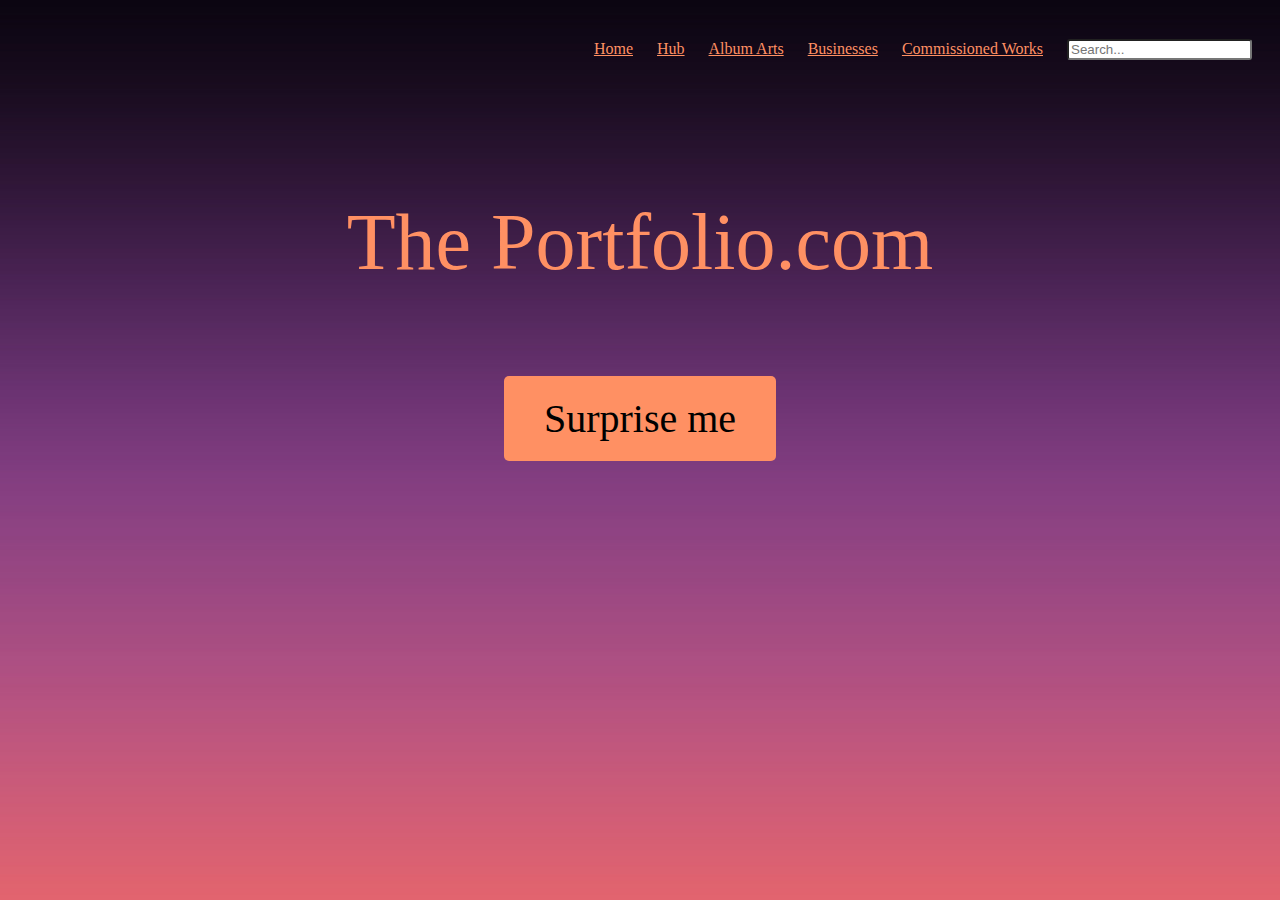
<file: index.html>
<!DOCTYPE html>
<html>
<head>
	<title>Portfolio</title>
	<link rel="stylesheet" type="text/css" href="portfolio.css">
	<link href="https://fonts.googleapis.com/css?family=Open+Sans+Condensed:300&display=swap" rel="stylesheet">


</head>
<body>
	<header>
		<ol class="navbar">
			<li class="navlinks"><a class="navlinks" href="index.html">Home</a></li>
			<li class="navlinks"><a class="navlinks" href="hub.html">Hub</a></li>
			<li class="navlinks"><a class="navlinks" href="albumart.html">Album Arts</a></li>
			<li class="navlinks"><a class="navlinks"href="business.html">Businesses</a></li>
			<li class="navlinks"><a class="navlinks"href="posters.html">Commissioned Works</a></li>
			<li><input type="search" name="search" placeholder="Search..." class="inputbox"></li>
		</ol>

	</header>
	
	<h4>The Portfolio.com</h4>

	<h6><a class="navlinks button" href="random.html"><span id="span1">Surprise me</span></a></h6>

	<!-- <div class="category">
		
		<div id="box1">
			Album Art
		</div>

		<div id="box2">
			Photo Manipulation
		</div>

		<div id="box3">
			Advertising and Branding
		</div>

		

	</div>	 -->
	
	

<div class="box"></div>


	

</body>
</html>
</file>
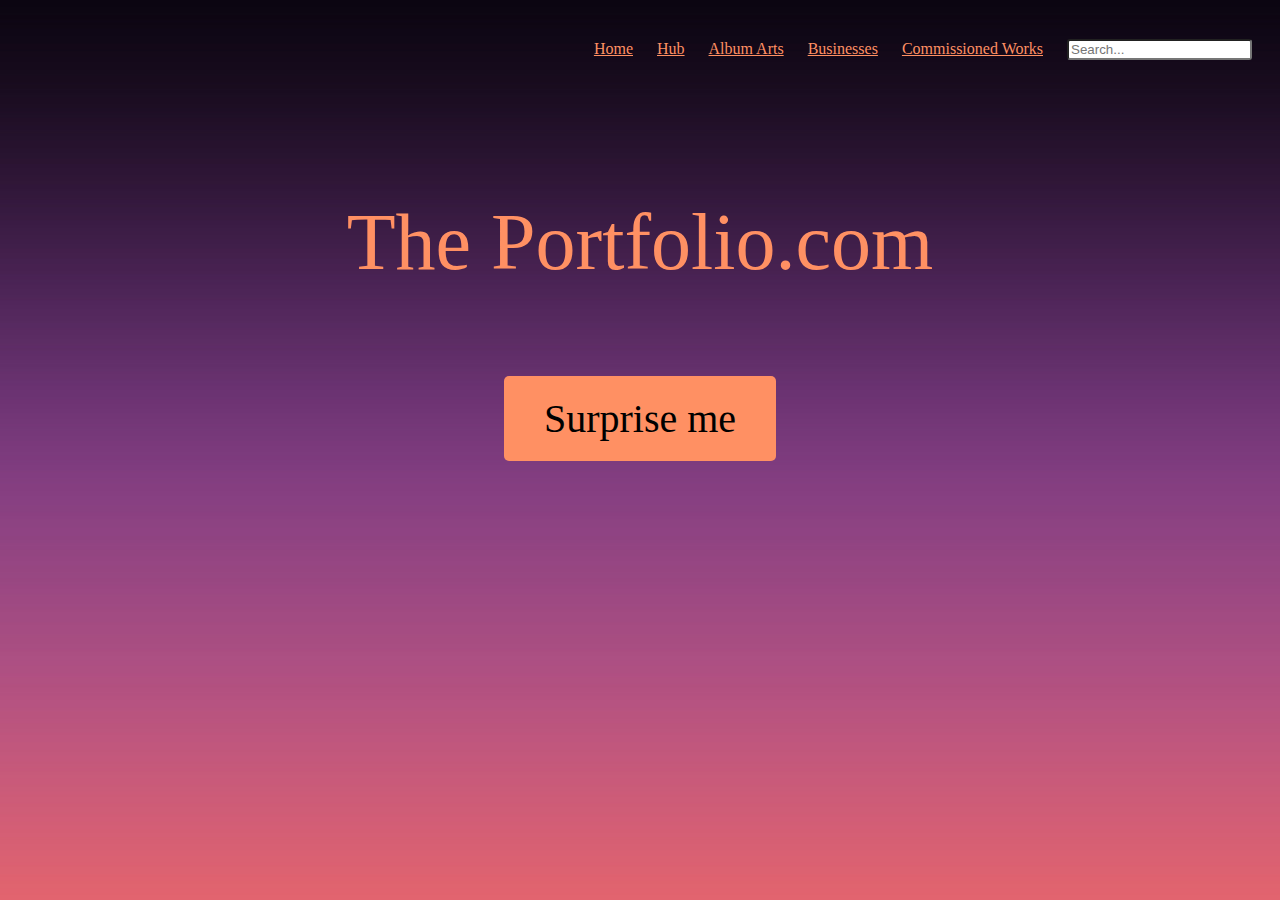
<file: portfolio.html>
<!DOCTYPE html>
<html>
<head>
	<title>Portfolio</title>
	<link rel="stylesheet" type="text/css" href="portfolio.css">


</head>
<body>
	<header>
		<ol class="navbar">
			<li class="navlinks"><a class="navlinks" href="index.html">Home</a></li>
			<li class="navlinks"><a class="navlinks" href="hub.html">Hub</a></li>
			<li class="navlinks"><a class="navlinks" href="albumart.html">Album Arts</a></li>
			<li class="navlinks"><a class="navlinks"href="business.html">Businesses</a></li>
			<li class="navlinks"><a class="navlinks"href="posters.html">Commissioned Works</a></li>
			<li><input type="search" name="search" placeholder="Search..." class="inputbox"></li>
		</ol>

	</header>
	
	<h4>The Portfolio.com</h4>

	<h6><a class="navlinks button" href="random.html"><span id="span1">Surprise me</span></a></h6>

	<!-- <div class="category">
		
		<div id="box1">
			Album Art
		</div>

		<div id="box2">
			Photo Manipulation
		</div>

		<div id="box3">
			Advertising and Branding
		</div>

		

	</div>	 -->
	
	

<div class="box"></div>


	

</body>
</html>
</file>
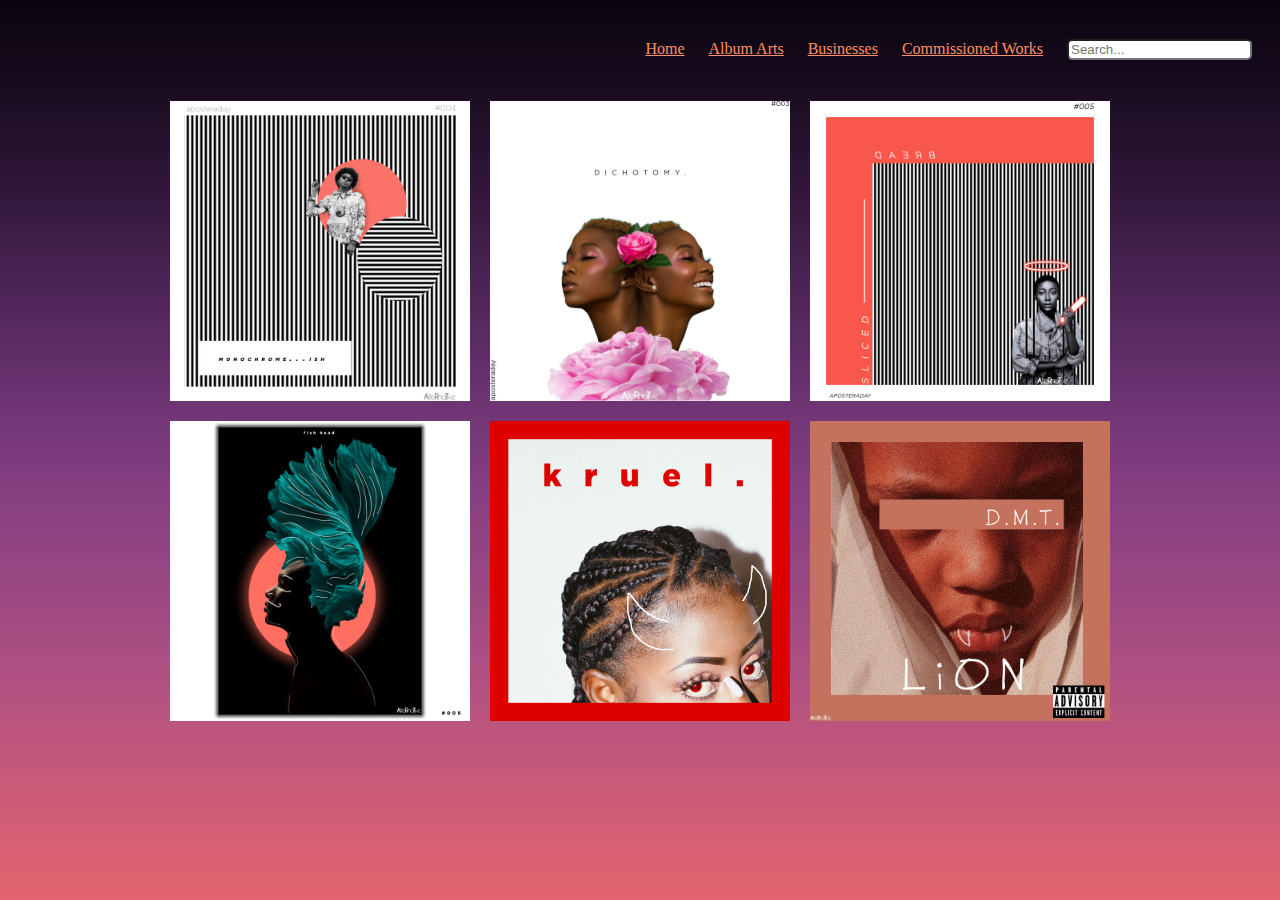
<file: random.html>
<!DOCTYPE html>
<html>
<head>
	<title> At a Glance</title>
	<link rel="stylesheet" type="text/css" href="random.css">
	<link href="https://fonts.googleapis.com/css?family=Open+Sans+Condensed:300&display=swap" rel="stylesheet"> 
</head>
<body>
	<header>
		<ol class="navbar">
			<li class="navlinks"><a class="navlinks" href="portfolio.html">Home</a></li>
			<li class="navlinks"><a class="navlinks" href="albumart.html">Album Arts</a></li>
			<li class="navlinks"><a class="navlinks"href="business.html">Businesses</a></li>
			<li class="navlinks"><a class="navlinks"href="posters.html">Commissioned Works</a></li>
			<li><input type="search" name="search" placeholder="Search..." class="inputbox"></li>
		</ol>
	</header>




	<div class="container">
		<img src="004.png">
		<img src="003.2.png">
		<img src="005.png">
		<img src="006.png">
		<img src="kruel.png">
		<img src="lotachi.png">
		
	</div>

</body>
</html>
</file>
<file: portfolio.css>
html
{
	scroll-behavior: smooth;
}

body
{
	background-image: url(bg.jpg);
	background-size: cover;
}

header
{
	text-align: right;
	padding: 5px 5px;
}



h4
{
	text-align:center;
	color: #ff9063;
	font-family: "Gotham Xlight";
	font-size: 5rem;
	transition: all 1s;
	font-weight: lighter;
}

h4:hover
{
	transform: translateX(70px);
}

h6
{
	text-align:center;
	color: #ff9063;
	font-family: "Gotham Xlight";
	font-size: 2.5rem;
	transition: all 1s;
	font-weight: lighter; 
}


h6:hover
{
	transform: scale(1.2);
}


#span1
{
	padding: 20px 20px;
	color:black;
	transition: all 1s;
}


#span1:hover
{
	transform: scale(3.3);
}

li
{
	list-style: none;
	display: inline-block;
	padding: 5px 10px;
	font-family: "orator std" 'Open Sans Condensed';	
}

p
{
	color:#ff9063;
	font-family:"Agency FB";
	transition:all 2s;
}

p:hover

{
	transform: 
}

.navbar

{
	padding: 5px 5px;
}

.navlinks
{
 	color:#ff9063;
 	transition: all 0.4s ;  

}


.navlinks:hover

{
	/*color: #813d82;*/
	transform: scale(1.2);

}

.button
{
	background-color: #ff9063; 
	padding: 20px 20px;
	border-radius: 5px;
}

.inputbox
{
	border-radius: 3px;
	transition: all 0.5s;

}

	
.inputbox:hover
{

	transform: rotateZ(5deg);
} 

.inputbox:focus
{
	border: solid 3px #ff9063;
}

.category
{
	display: flex;
	justify-content: center;
	flex-wrap: wrap;
	font-family: "orator std" 'Open Sans Condensed';
	font-size: 2em;
}

.span
{
	
}


#box1
{
	background-image: url(lotachi.png);
	background-size: cover;
	height: 300px;
	width: 300px;
	padding: 20px 20px;
	margin: 20px 20px;
}

#box2
{
	background-image: url(IMG_20181226_083207.png);
	background-size: cover;
	height: 600px;
	width: 400px;
	padding: 20px 20px;
	margin: 20px 20px;
}

#box3
{
	background-image: url(black.png);
	background-size: cover;
	height: 300px;
	width: 300px;
	padding: 20px 20px;
	margin: 20px 20px;
}


img{ height: 300px;
width:300px; }




/*.box {
  width: 150px;
  height: 150px;
  background: red;
  margin-top: 20px;
  margin-left: auto;
  margin-right: auto;
  transition:  all 1s, background-color 3s ease-out;
}


.box:hover{
	transform: scale(1.3);
	background-color: green;
}*/
</file>
<file: random.css>
body
{
	background-image: url(bg.jpg);
	background-size: cover;
}


header
{
	text-align: right;
	padding: 5px 5px;

}

li
{
	list-style: none;
	display: inline-block;
	padding: 5px 10px;
	font-family: "orator std" 'Open Sans Condensed';
}

.navbar
{
	padding: 5px 5px;
}

.navlinks
{
	color: #ff9063;
	transition: all 0.4s;
}

.navlinks:hover
{
	transform: scale(1.2);
}

.inputbox
{
	transition: all 0.4s;
	border-radius: 5px;
}

.inputbox:hover
{
	transform: rotateZ(10deg);
}

.container
{
	display: flex;
	flex-wrap: wrap;
	justify-content: center;
	transition: all 0.7s;
}

img
{
	padding: 10px 10px;
	height: 300px;
	width: 300px;
	transition: all 1s;
}

img:hover
{
	transform: scale(1.1);

}
</file>
